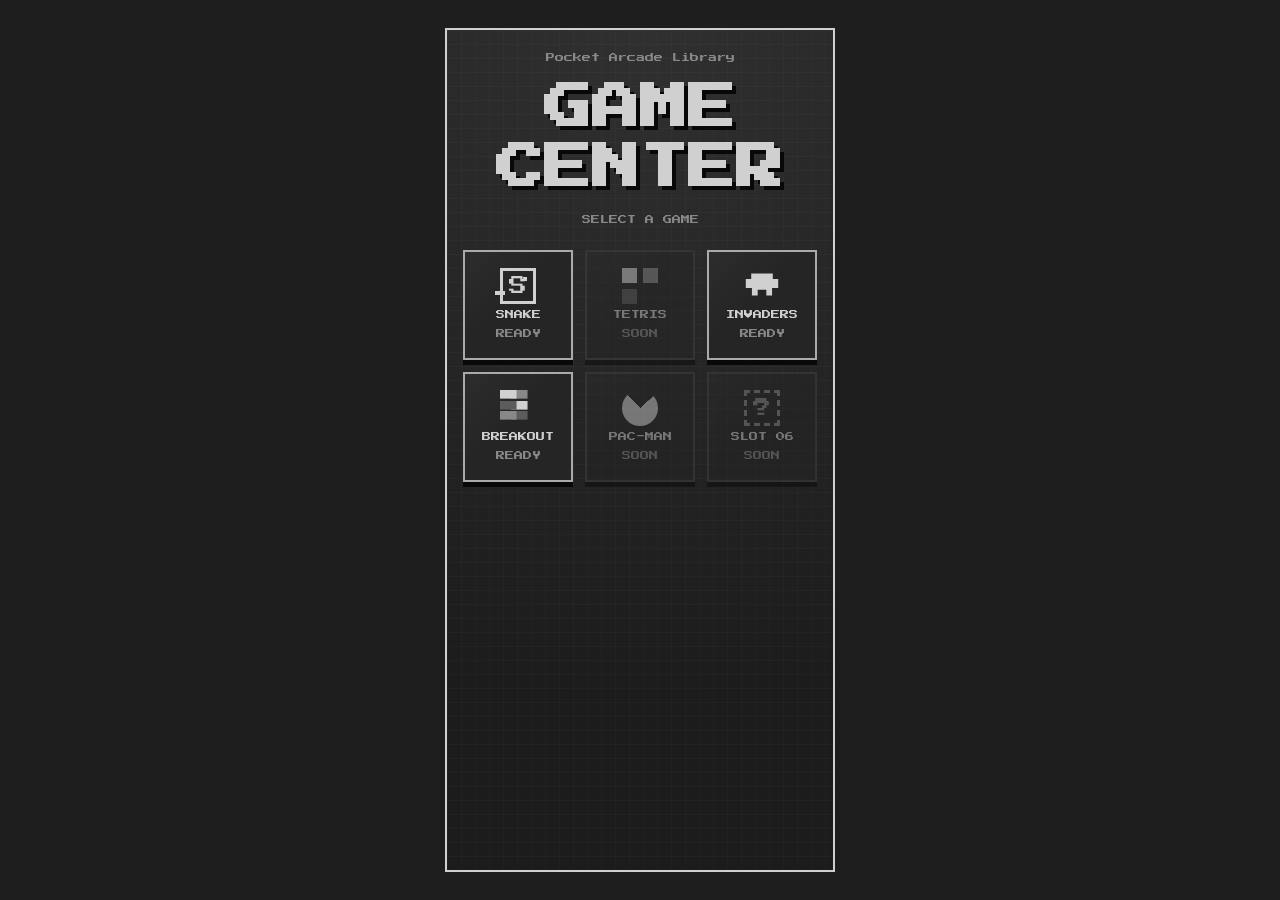
<file: index.html>
<!DOCTYPE html>
<html lang="en">
<head>
  <meta charset="UTF-8">
  <meta name="viewport" content="width=device-width, initial-scale=1">
  <title>Retro Game Center</title>
  <link rel="preconnect" href="https://fonts.googleapis.com">
  <link rel="preconnect" href="https://fonts.gstatic.com" crossorigin>
  <link href="https://fonts.googleapis.com/css2?family=Press+Start+2P&display=swap" rel="stylesheet">
  <link rel="stylesheet" href="css/style.css">
</head>
<body>
  <main class="home-shell" aria-labelledby="page-title">
    <header class="home-header">
      <p class="kicker">Pocket Arcade Library</p>
      <h1 id="page-title">GAME CENTER</h1>
      <p class="subtitle">SELECT A GAME</p>
    </header>

    <section class="game-grid" aria-label="Game selection">
      <a class="game-card game-card-active" href="games/snake.html" aria-label="Play Snake">
        <span class="game-icon game-icon-snake" aria-hidden="true">S</span>
        <span class="game-title">SNAKE</span>
        <span class="game-meta">READY</span>
      </a>

      <article class="game-card game-card-soon" aria-label="Tetris coming soon">
        <span class="game-icon game-icon-blocks" aria-hidden="true"></span>
        <span class="game-title">TETRIS</span>
        <span class="game-meta">SOON</span>
      </article>

      <a class="game-card game-card-active" href="games/invaders.html" aria-label="Play Invaders">
        <span class="game-icon game-icon-invader" aria-hidden="true"></span>
        <span class="game-title">INVADERS</span>
        <span class="game-meta">READY</span>
      </a>

      <a class="game-card game-card-active" href="games/breakout.html" aria-label="Play Breakout">
        <span class="game-icon game-icon-bricks" aria-hidden="true"></span>
        <span class="game-title">BREAKOUT</span>
        <span class="game-meta">READY</span>
      </a>

      <article class="game-card game-card-soon" aria-label="Pac-Man coming soon">
        <span class="game-icon game-icon-pac" aria-hidden="true"></span>
        <span class="game-title">PAC-MAN</span>
        <span class="game-meta">SOON</span>
      </article>

      <article class="game-card game-card-soon" aria-label="Mystery game coming soon">
        <span class="game-icon game-icon-slot" aria-hidden="true">?</span>
        <span class="game-title">SLOT 06</span>
        <span class="game-meta">SOON</span>
      </article>
    </section>
  </main>
</body>
</html>
</file>
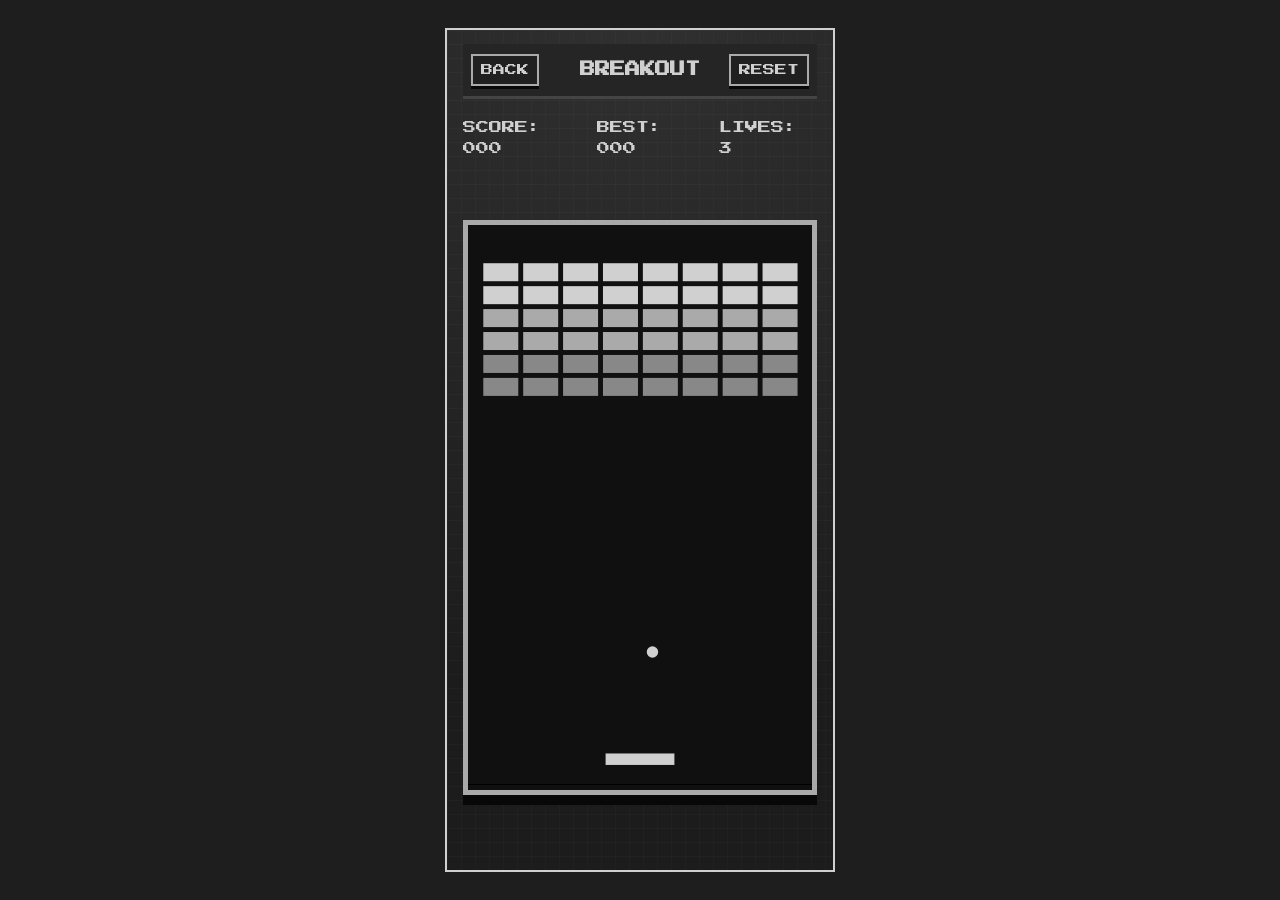
<file: games/breakout.html>
<!DOCTYPE html>
<html lang="en">
<head>
  <meta charset="UTF-8">
  <meta name="viewport" content="width=device-width, initial-scale=1">
  <title>Breakout | Retro Game Center</title>
  <link rel="preconnect" href="https://fonts.googleapis.com">
  <link rel="preconnect" href="https://fonts.gstatic.com" crossorigin>
  <link href="https://fonts.googleapis.com/css2?family=Press+Start+2P&display=swap" rel="stylesheet">
  <link rel="stylesheet" href="../css/style.css">
</head>
<body>
  <main class="game-shell" aria-labelledby="game-title">
    <header class="screen-header">
      <a class="btn back-btn" href="../index.html" aria-label="Back to game center">BACK</a>
      <h1 id="game-title">BREAKOUT</h1>
      <button class="btn restart-btn" id="restartButton" type="button">RESET</button>
    </header>

    <section class="score-bar" aria-label="Score board">
      <span>SCORE: <output id="scoreValue">000</output></span>
      <span>BEST: <output id="bestValue">000</output></span>
      <span>LIVES: <output id="livesValue">3</output></span>
    </section>

    <section class="console-panel-full" aria-label="Breakout game">
      <canvas id="gameCanvas" class="tall" width="360" height="584" aria-label="Breakout game board"></canvas>
    </section>
  </main>

  <script src="../js/breakout.js"></script>
</body>
</html>
</file>
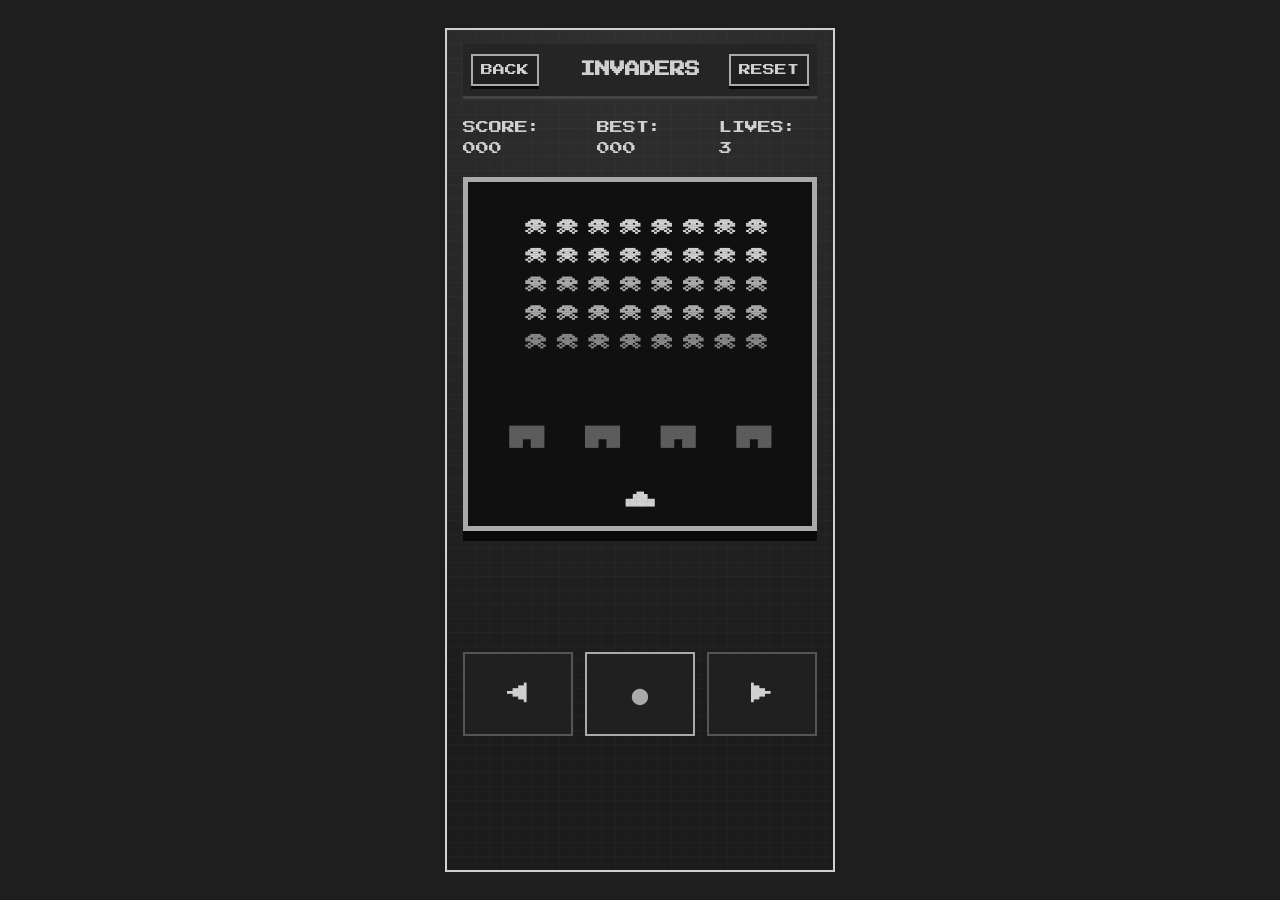
<file: games/invaders.html>
<!DOCTYPE html>
<html lang="en">
<head>
  <meta charset="UTF-8">
  <meta name="viewport" content="width=device-width, initial-scale=1">
  <title>Invaders | Retro Game Center</title>
  <link rel="preconnect" href="https://fonts.googleapis.com">
  <link rel="preconnect" href="https://fonts.gstatic.com" crossorigin>
  <link href="https://fonts.googleapis.com/css2?family=Press+Start+2P&display=swap" rel="stylesheet">
  <link rel="stylesheet" href="../css/style.css">
</head>
<body>
  <main class="game-shell" aria-labelledby="game-title">
    <header class="screen-header">
      <a class="btn back-btn" href="../index.html" aria-label="Back to game center">BACK</a>
      <h1 id="game-title">INVADERS</h1>
      <button class="btn restart-btn" id="restartButton" type="button">RESET</button>
    </header>

    <section class="score-bar" aria-label="Score board">
      <span>SCORE: <output id="scoreValue">000</output></span>
      <span>BEST: <output id="bestValue">000</output></span>
      <span>LIVES: <output id="livesValue">3</output></span>
    </section>

    <section class="console-panel" aria-label="Space Invaders game">
      <canvas id="gameCanvas" width="480" height="480" aria-label="Space Invaders game board"></canvas>

      <nav class="shoot-pad" aria-label="Touch controls">
        <button class="pad-btn" type="button" data-control="left" aria-label="Move left">◀</button>
        <button class="pad-btn fire-btn" type="button" data-control="fire" aria-label="Fire">●</button>
        <button class="pad-btn" type="button" data-control="right" aria-label="Move right">▶</button>
      </nav>
    </section>
  </main>

  <script src="../js/invaders.js"></script>
</body>
</html>
</file>
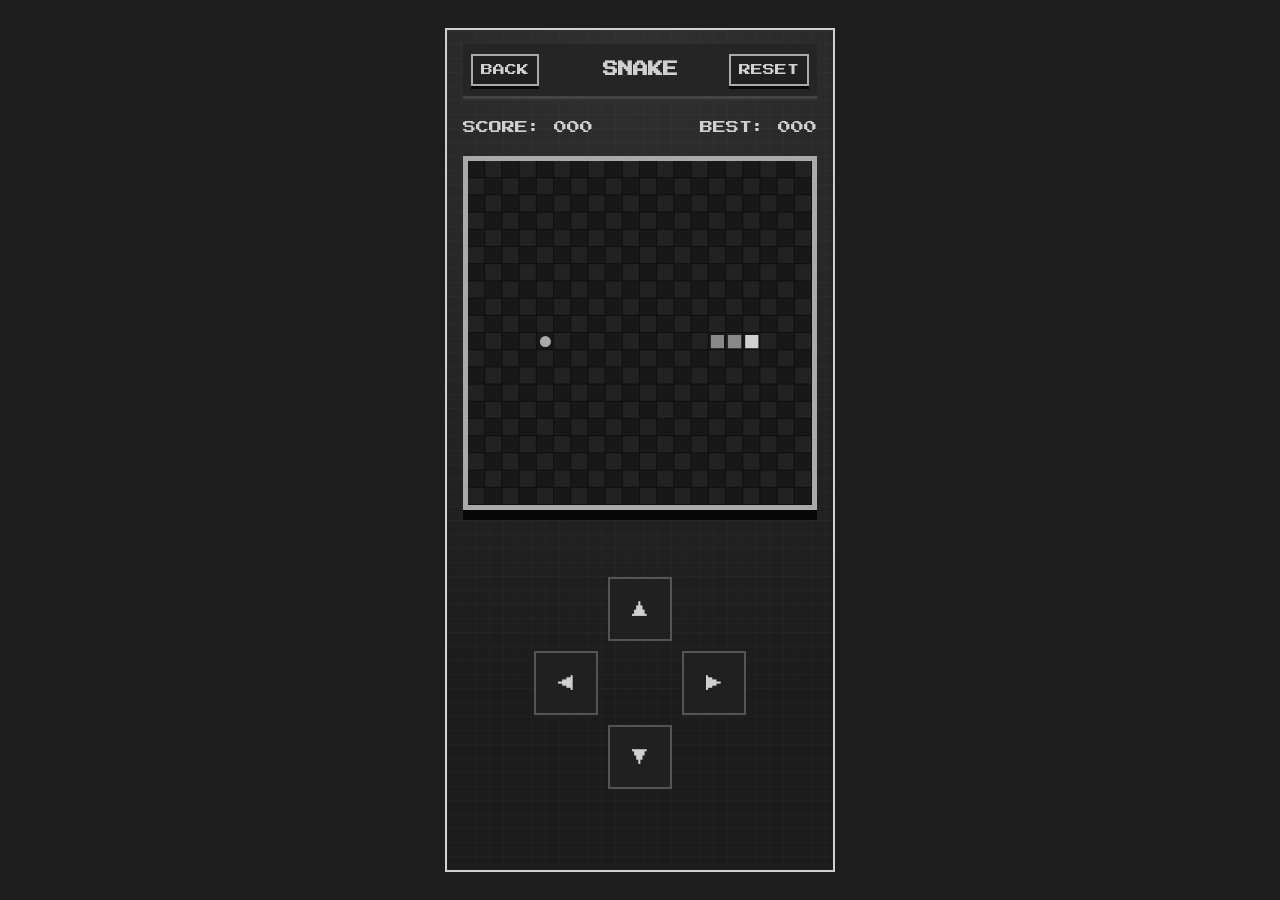
<file: games/snake.html>
<!DOCTYPE html>
<html lang="en">
<head>
  <meta charset="UTF-8">
  <meta name="viewport" content="width=device-width, initial-scale=1">
  <title>Snake | Retro Game Center</title>
  <link rel="preconnect" href="https://fonts.googleapis.com">
  <link rel="preconnect" href="https://fonts.gstatic.com" crossorigin>
  <link href="https://fonts.googleapis.com/css2?family=Press+Start+2P&display=swap" rel="stylesheet">
  <link rel="stylesheet" href="../css/style.css">
</head>
<body>
  <main class="game-shell" aria-labelledby="game-title">
    <header class="screen-header">
      <a class="btn back-btn" href="../index.html" aria-label="Back to game center">BACK</a>
      <h1 id="game-title">SNAKE</h1>
      <button class="btn restart-btn" id="restartButton" type="button">RESET</button>
    </header>

    <section class="score-bar" aria-label="Score board">
      <span>SCORE: <output id="scoreValue">000</output></span>
      <span>BEST: <output id="bestValue">000</output></span>
    </section>

    <section class="console-panel" aria-label="Snake game">
      <canvas id="gameCanvas" width="480" height="480" aria-label="Snake game board"></canvas>

      <nav class="dpad" aria-label="Touch direction controls">
        <span></span>
        <button class="dpad-btn" type="button" data-direction="up" aria-label="Move up">▲</button>
        <span></span>
        <button class="dpad-btn" type="button" data-direction="left" aria-label="Move left">◀</button>
        <span></span>
        <button class="dpad-btn" type="button" data-direction="right" aria-label="Move right">▶</button>
        <span></span>
        <button class="dpad-btn" type="button" data-direction="down" aria-label="Move down">▼</button>
        <span></span>
      </nav>
    </section>
  </main>

  <script src="../js/snake.js"></script>
</body>
</html>
</file>
<file: css/style.css>
:root {
  --bg: #1c1c1c;
  --panel: #252525;
  --panel-deep: #151515;
  --ink: #d0d0d0;
  --ink-dim: #888888;
  --ink-faint: #5c5c5c;
  --line: #444444;
  --line-hot: #aaaaaa;
  --cell: #222222;
  --shadow: #080808;
}

* {
  box-sizing: border-box;
}

html {
  min-height: 100%;
  background: var(--bg);
}

body {
  min-height: 100svh;
  margin: 0;
  padding: 0 16px;
  display: flex;
  justify-content: center;
  align-items: center;
  color: var(--ink);
  font-family: "Press Start 2P", monospace;
  background: #1E1E1E;
}

a {
  color: inherit;
}

button,
a {
  font: inherit;
}

.home-shell,
.game-shell {
  width: min(100%, 390px);
  height: min(95svh, 844px);
  margin: 0 auto;
  border: 2px solid var(--ink);
  background:
    linear-gradient(rgba(255, 255, 255, 0.025) 1px, transparent 1px),
    linear-gradient(90deg, rgba(255, 255, 255, 0.018) 1px, transparent 1px),
    radial-gradient(circle at 50% 0%, #303030 0%, var(--bg) 42rem);
  background-size: 14px 14px, 14px 14px, auto;
}

.home-shell {
  overflow: hidden;
  padding: 20px 16px 24px;
}

.home-header {
  margin-bottom: 22px;
  text-align: center;
}

.kicker,
.subtitle,
.game-meta {
  color: var(--ink-dim);
  font-size: 9px;
  line-height: 1.8;
}

.kicker {
  margin: 0 0 12px;
}

.home-header h1 {
  margin: 0;
  color: var(--ink);
  font-size: clamp(1.4rem, 6vw, 3rem);
  line-height: 1.25;
  text-shadow: 4px 4px 0 var(--shadow);
}

.subtitle {
  margin: 14px 0 0;
}

.game-grid {
  display: grid;
  grid-template-columns: repeat(3, minmax(0, 1fr));
  column-gap: 12px;
  row-gap: 12px;
}

.game-card {
  position: relative;
  display: flex;
  aspect-ratio: 1;
  min-width: 0;
  flex-direction: column;
  align-items: center;
  justify-content: center;
  gap: 5px;
  overflow: hidden;
  border: 2px solid var(--line);
  color: var(--ink);
  background:
    linear-gradient(135deg, rgba(255, 255, 255, 0.035), transparent 44%),
    var(--panel);
  text-align: center;
  text-decoration: none;
  box-shadow: 0 5px 0 var(--shadow);
}

.game-card-active {
  border-color: var(--line-hot);
  transition: transform 140ms ease, background-color 140ms ease, box-shadow 140ms ease;
}

.game-card-active:hover,
.game-card-active:focus-visible {
  transform: translateY(-4px);
  background-color: #2d2d2d;
  box-shadow: 0 12px 0 var(--shadow);
  outline: none;
}

.game-card-soon {
  opacity: 0.48;
  pointer-events: none;
}

.game-title {
  max-width: calc(100% - 8px);
  font-size: 9px;
  line-height: 1.35;
  overflow-wrap: anywhere;
}

.game-icon {
  position: relative;
  display: grid;
  width: 36px;
  aspect-ratio: 1;
  place-items: center;
  color: var(--ink);
  font-size: 36px;
}

.game-icon-snake {
  border: 3px solid var(--ink);
  font-size: 18px;
  line-height: 1;
}

.game-icon-snake::before,
.game-icon-snake::after {
  position: absolute;
  content: "";
  background: var(--ink);
}

.game-icon-snake::before {
  width: 4px;
  height: 4px;
  right: 6px;
  top: 6px;
}

.game-icon-snake::after {
  width: 10px;
  height: 4px;
  left: -8px;
  bottom: 6px;
}

.game-icon-blocks,
.game-icon-bricks,
.game-icon-invader,
.game-icon-pac {
  background:
    linear-gradient(var(--ink) 0 0) left top / 42% 42% no-repeat,
    linear-gradient(var(--ink-dim) 0 0) right top / 42% 42% no-repeat,
    linear-gradient(var(--ink-faint) 0 0) left bottom / 42% 42% no-repeat;
}

.game-icon-invader {
  clip-path: polygon(20% 15%, 80% 15%, 80% 30%, 95% 30%, 95% 55%, 78% 55%, 78% 76%, 62% 76%, 62% 60%, 38% 60%, 38% 76%, 22% 76%, 22% 55%, 5% 55%, 5% 30%, 20% 30%);
  background: var(--ink);
}

.game-icon-bricks {
  background:
    linear-gradient(var(--ink) 0 0) 0 0 / 46% 24% no-repeat,
    linear-gradient(var(--ink-dim) 0 0) 54% 0 / 46% 24% no-repeat,
    linear-gradient(var(--ink-faint) 0 0) 0 38% / 46% 24% no-repeat,
    linear-gradient(var(--ink) 0 0) 54% 38% / 46% 24% no-repeat,
    linear-gradient(var(--ink-dim) 0 0) 0 76% / 46% 24% no-repeat,
    linear-gradient(var(--ink-faint) 0 0) 54% 76% / 46% 24% no-repeat;
}

.game-icon-pac {
  border-radius: 50%;
  background: conic-gradient(transparent 0deg 48deg, var(--ink) 49deg 315deg, transparent 316deg);
}

.game-icon-slot {
  border: 3px dashed var(--ink-dim);
  color: var(--ink-dim);
  font-size: 18px;
  line-height: 1;
}

.active-dot {
  position: absolute;
  bottom: 12px;
  width: 8px;
  height: 8px;
  background: var(--line-hot);
  box-shadow: 16px 0 0 var(--line), -16px 0 0 var(--line);
}

.coming-badge {
  position: absolute;
  top: 10px;
  right: 10px;
  border: 2px solid var(--line);
  padding: 5px 6px;
  color: var(--ink-dim);
  background: var(--panel-deep);
  font-size: clamp(0.42rem, 1.5vw, 0.58rem);
  line-height: 1;
}

.game-shell {
  display: flex;
  flex-direction: column;
  padding: 14px 16px 32px;
}

.screen-header {
  position: static;
  display: grid;
  grid-template-columns: minmax(64px, 1fr) minmax(0, auto) minmax(64px, 1fr);
  align-items: center;
  gap: 6px;
  width: 100%;
  padding: 10px 8px;
  border-bottom: 3px solid var(--line);
  background: var(--panel);
  text-align: left;
  vertical-align: middle;
}

.screen-header::before {
  content: none;
}

.screen-header h1 {
  margin: 0;
  font-size: clamp(0.58rem, 3vw, 0.95rem);
  line-height: 1.4;
  text-align: center;
}

.btn {
  display: inline-grid;
  min-height: 32px;
  align-items: center;
  justify-content: center;
  border: 2px solid var(--line-hot);
  padding: 0 8px;
  color: var(--ink);
  background: #202020;
  text-decoration: none;
  cursor: pointer;
  font-size: clamp(0.48rem, 2.6vw, 0.75rem);
  box-shadow: 0 3px 0 var(--shadow);
}

.btn:hover,
.btn:focus-visible {
  background: #303030;
  outline: none;
}

.back-btn {
  justify-self: start;
  min-width: 64px;
}

.restart-btn {
  justify-self: end;
  min-width: 64px;
}

.score-bar {
  display: flex;
  justify-content: space-between;
  gap: 12px;
  padding: 18px 0;
  color: var(--ink);
  font-size: clamp(0.55rem, 2.2vw, 0.82rem);
  line-height: 1.6;
}

.console-panel {
  display: grid;
  flex: 1;
  grid-template-rows: auto minmax(190px, 1fr);
  justify-items: center;
  align-items: stretch;
  gap: 18px;
}

.console-panel-full {
  display: flex;
  flex: 1;
  justify-content: center;
  align-items: center;
}

#gameCanvas {
  display: block;
  width: 100%;
  max-width: 100%;
  aspect-ratio: 1;
  height: auto;
  border: 5px solid var(--line-hot);
  background: #101010;
  image-rendering: pixelated;
  touch-action: none;
  box-shadow: 0 10px 0 var(--shadow);
}

#gameCanvas.tall {
  aspect-ratio: 180 / 292;
}

.dpad {
  display: grid;
  grid-template-columns: repeat(3, 64px);
  grid-template-rows: repeat(3, 64px);
  align-self: center;
  gap: 10px;
  margin: auto 0;
}

.dpad-btn {
  display: grid;
  width: 64px;
  height: 64px;
  place-items: center;
  border: 2px solid #555555;
  color: var(--ink);
  background: #202020;
  cursor: pointer;
  font-size: 1.05rem;
  touch-action: manipulation;
}

.dpad-btn:active {
  background: #3a3a3a;
}

.shoot-pad {
  display: grid;
  grid-template-columns: 1fr 1fr 1fr;
  align-items: center;
  align-self: center;
  width: 100%;
  gap: 12px;
  margin: auto 0;
}

.pad-btn {
  display: grid;
  height: 84px;
  place-items: center;
  border: 2px solid #555555;
  color: var(--ink);
  background: #202020;
  cursor: pointer;
  font-size: 1.4rem;
  touch-action: manipulation;
}

.pad-btn:active {
  background: #3a3a3a;
}

.fire-btn {
  border-color: var(--line-hot);
  color: var(--line-hot);
  font-size: 1.7rem;
}
</file>
